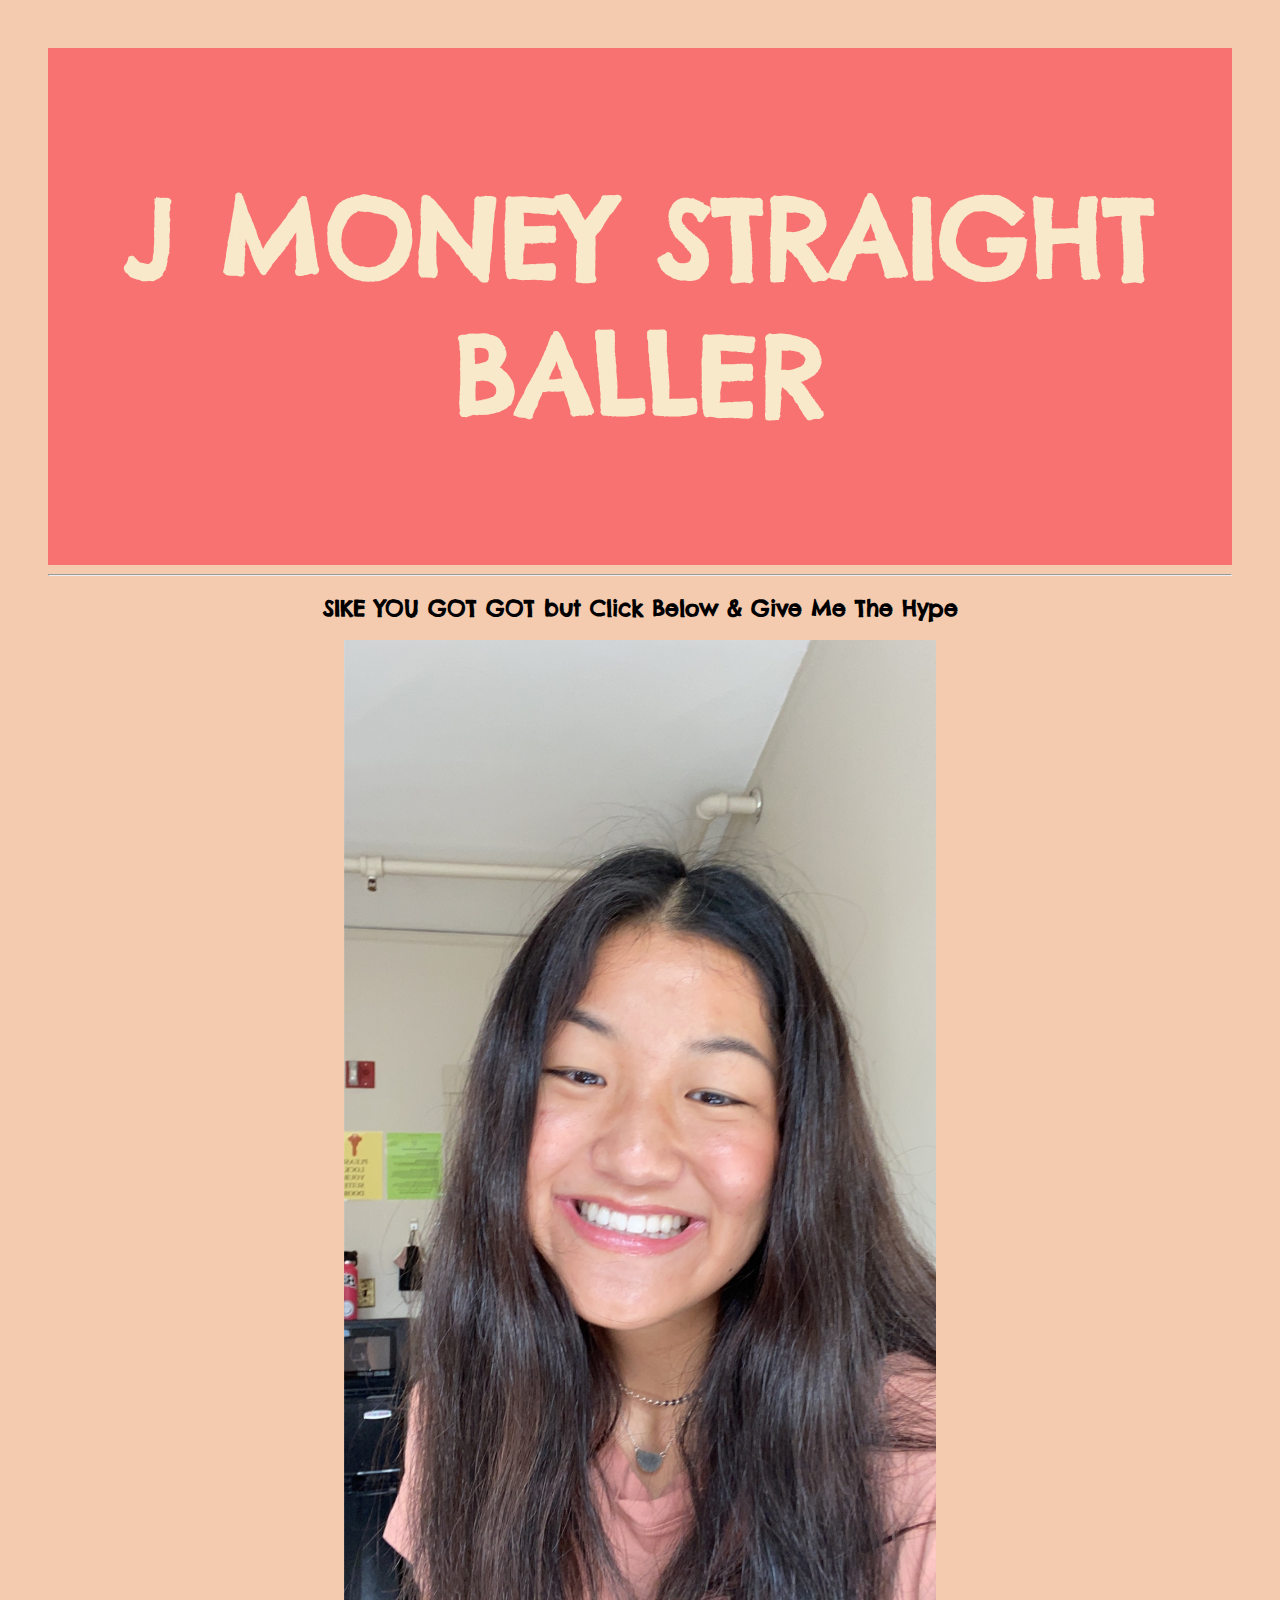
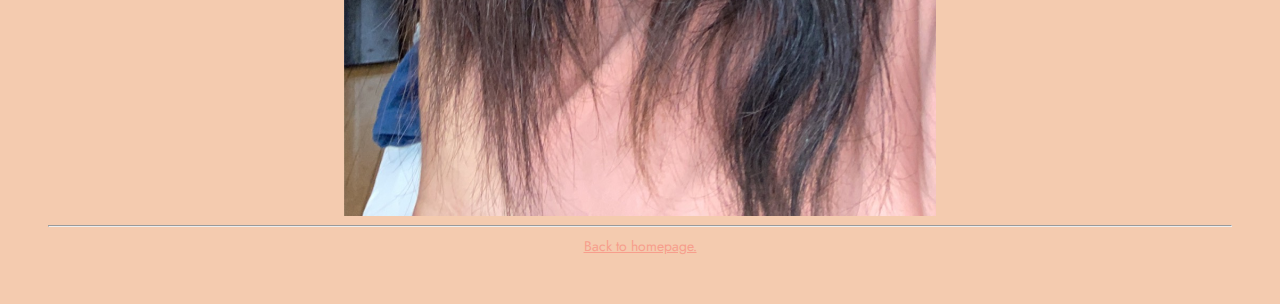
<file: joanna.html>
<!DOCTYPE html>

<html lang="en">
    <head>
        <meta charset="utf-8">
        <meta name="viewport" content="width=device-width, initial-scale=1, shrink-to-fit=no">

        <link rel="stylesheet" href="https://cdn.jsdelivr.net/npm/bootstrap@4.5.3/dist/css/bootstrap.min.css" integrity="sha384-TX8t27EcRE3e/ihU7zmQxVncDAy5uIKz4rEkgIXeMed4M0jlfIDPvg6uqKI2xXr2" crossorigin="anonymous">
        <script src="https://code.jquery.com/jquery-3.5.1.slim.min.js" integrity="sha384-DfXdz2htPH0lsSSs5nCTpuj/zy4C+OGpamoFVy38MVBnE+IbbVYUew+OrCXaRkfj" crossorigin="anonymous"></script>
        <script src="https://cdn.jsdelivr.net/npm/bootstrap@4.5.3/dist/js/bootstrap.bundle.min.js" integrity="sha384-ho+j7jyWK8fNQe+A12Hb8AhRq26LrZ/JpcUGGOn+Y7RsweNrtN/tE3MoK7ZeZDyx" crossorigin="anonymous"></script>
        <link href="styles.css" rel="stylesheet">

        <!-- Linked google fonts -->
        <link href='https://fonts.googleapis.com/css?family=Chelsea%20Market' rel='stylesheet'>
        <link href='https://fonts.googleapis.com/css?family=Jost' rel='stylesheet'>


    <title>Joanna Bai</title>

    </head>

    <body>
        <div class='bigboyheader centered'>
            <h1>J MONEY STRAIGHT BALLER</h1>
        </div>

        <hr>

        <div>
        <!-- Classic Clickbait gets you every time... Photo links to my TikTok account... You know what to do-->
        <h2 class='section centered'>SIKE YOU GOT GOT but Click Below & Give Me The Hype</h2>

        <a href='https://www.tiktok.com/@whatsurdeltaybro?lang=en'>
        <img src='joanna.jpg' alt='Selfie of Joanna' class='center'>
        </a>
        </div>

        <hr>


    <footer>
        <a href='index.html'>
            Back to homepage.
        </a>
    </footer>
    </body>

</html>
</file>
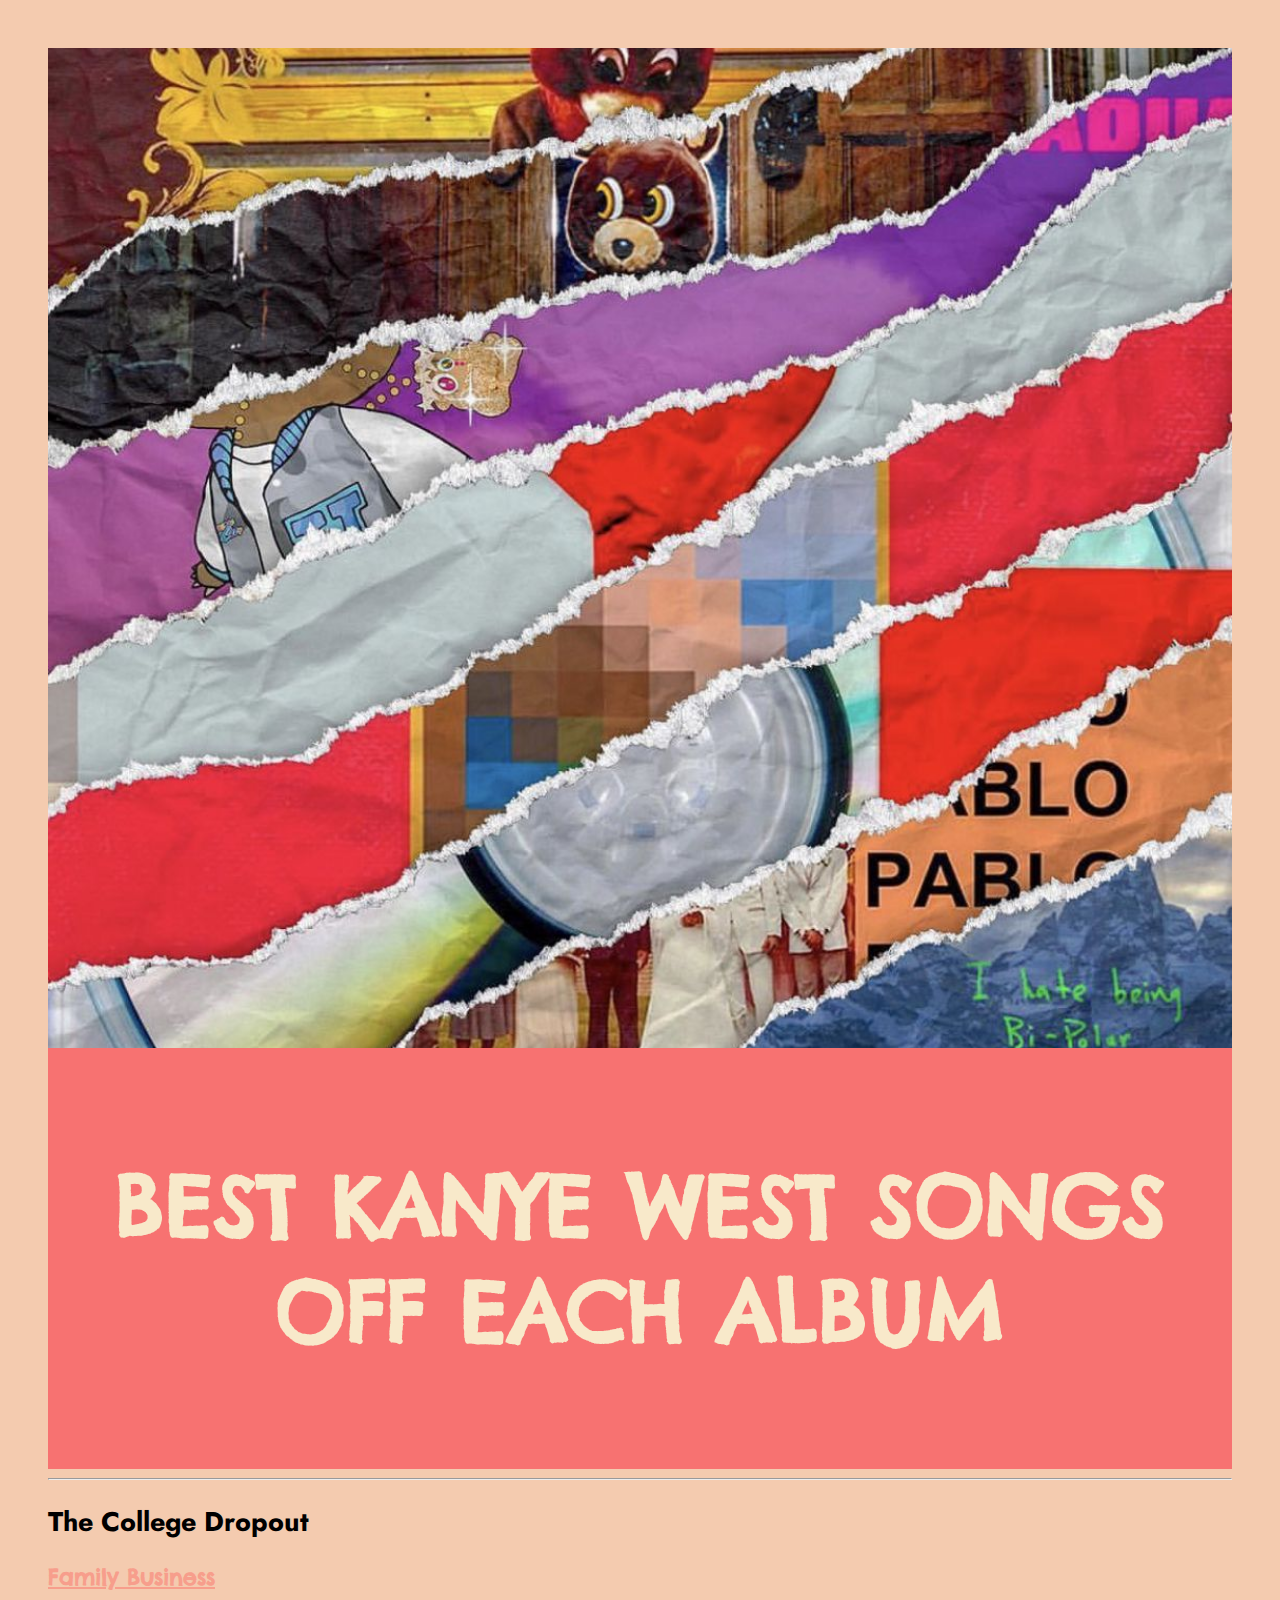
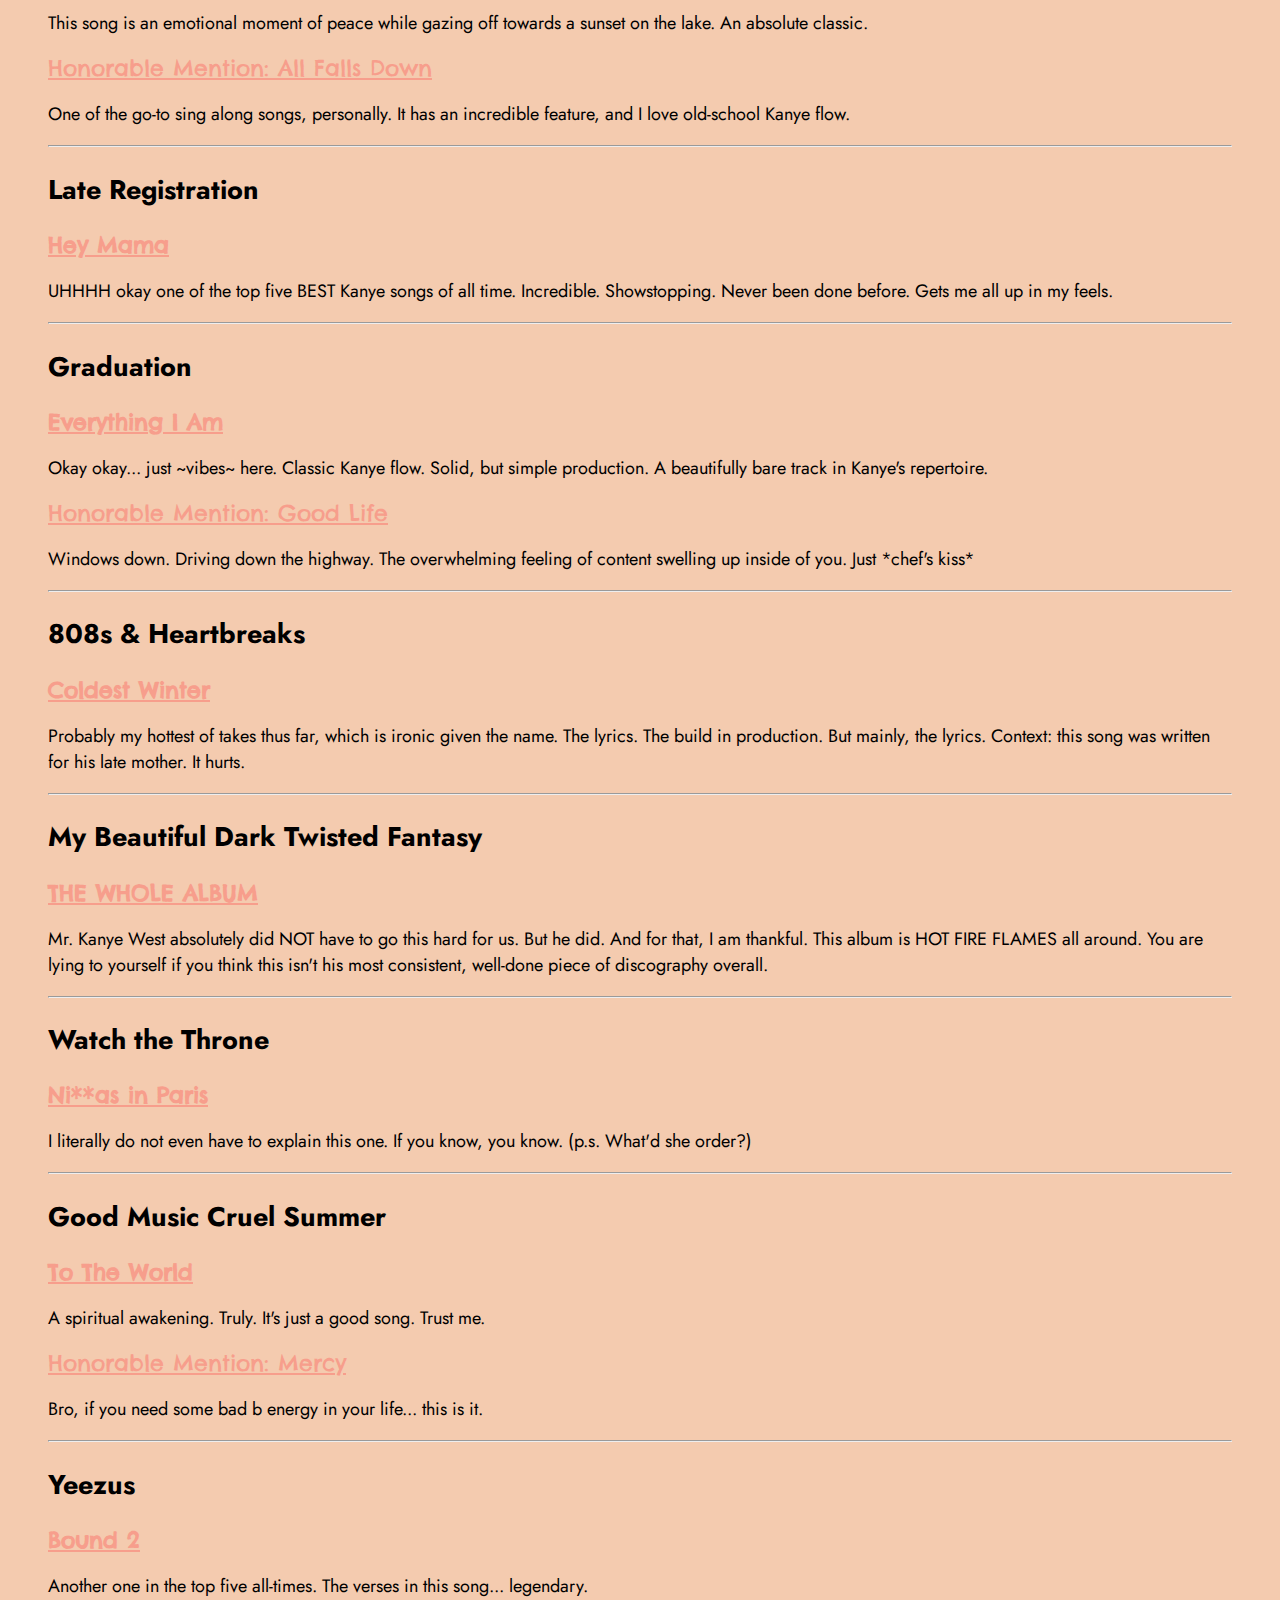
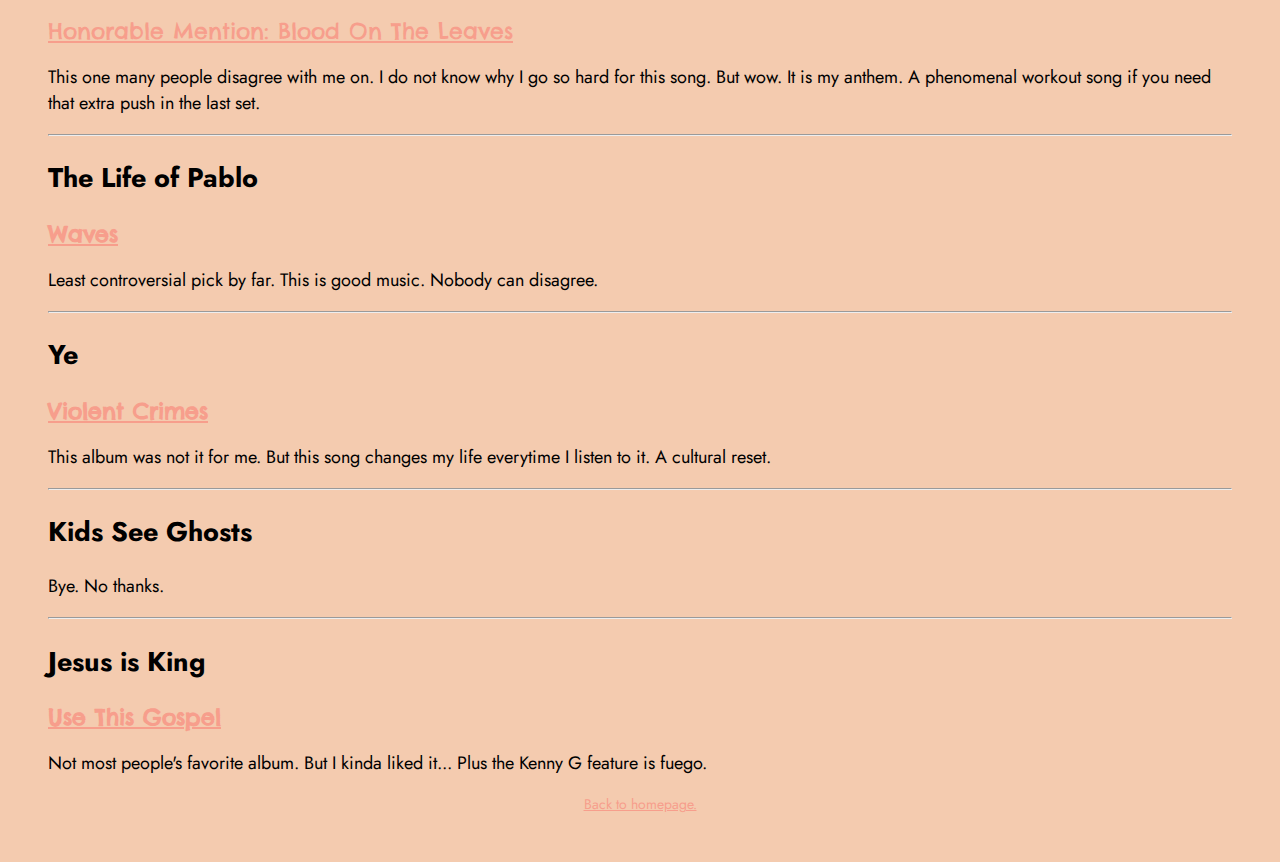
<file: kanye.html>
<!DOCTYPE html>

<html lang="en">
    <head>
        <meta charset="utf-8">
        <meta name="viewport" content="width=device-width, initial-scale=1, shrink-to-fit=no">

        <link rel="stylesheet" href="https://cdn.jsdelivr.net/npm/bootstrap@4.5.3/dist/css/bootstrap.min.css" integrity="sha384-TX8t27EcRE3e/ihU7zmQxVncDAy5uIKz4rEkgIXeMed4M0jlfIDPvg6uqKI2xXr2" crossorigin="anonymous">
        <script src="https://code.jquery.com/jquery-3.5.1.slim.min.js" integrity="sha384-DfXdz2htPH0lsSSs5nCTpuj/zy4C+OGpamoFVy38MVBnE+IbbVYUew+OrCXaRkfj" crossorigin="anonymous"></script>
        <script src="https://cdn.jsdelivr.net/npm/bootstrap@4.5.3/dist/js/bootstrap.bundle.min.js" integrity="sha384-ho+j7jyWK8fNQe+A12Hb8AhRq26LrZ/JpcUGGOn+Y7RsweNrtN/tE3MoK7ZeZDyx" crossorigin="anonymous"></script>
        <link href="styles.css" rel="stylesheet">

        <!-- Linked google fonts -->
        <link href='https://fonts.googleapis.com/css?family=Chelsea%20Market' rel='stylesheet'>
        <link href='https://fonts.googleapis.com/css?family=Jost' rel='stylesheet'>

        <title>MR WEST</title>


        <script>
            // Creates an alert to notify of uh hot takes... created a tracker variable to only alert the user one time
            document.addEventListener('DOMContentLoaded', function() {
                let warning = document.querySelector('.bigboyheader');
                let tracker = false;
                warning.addEventListener('mouseover', function() {
                    if (tracker == false) {
                        alert('Warning! Hot takes ahead...');
                        tracker = true;
                    }
                });

            });
        </script>

    </head>

    <body>

    <!--Gives my top Kanye songs on every album plus an explanation, and the title links to spotify and plays the song-->
    <div class="kanyeParallax"></div>

    <div class='bigboyheader centered'>
    <h1 style='font-size: 84px' >BEST KANYE WEST SONGS OFF EACH ALBUM</h1>
    </div>

    <hr>

    <h2>The College Dropout</h2>
    <a href='https://open.spotify.com/track/5DBmXF7QO43Cuy9yqva116?si=4weQ-TYtT8C5vO1giuzfuA' class='bold section'>Family Business</a>
    <p>This song is an emotional moment of peace while gazing off towards a sunset on the lake. An absolute classic.</p>

    <a href='https://open.spotify.com/track/5SkRLpaGtvYPhw02vZhQQ9?si=jE90--9qRV6jIhn6yu4Dwg' class='section'>Honorable Mention: All Falls Down</a>
    <p>One of the go-to sing along songs, personally. It has an incredible feature, and I love old-school Kanye flow.</p>

    <hr>
    <h2>Late Registration</h2>
    <a href='https://open.spotify.com/track/46OFHBw45fNi7QNjSetITR?si=bAga0y9ZTreqbunRXJOlWg' class='bold section'>Hey Mama</a>
    <p>UHHHH okay one of the top five BEST Kanye songs of all time. Incredible. Showstopping. Never been done before. Gets me all up in my feels.</p>

    <hr>
    <h2>Graduation</h2>
    <a href='https://open.spotify.com/track/2T8bL4YC49Ska1yl74qcS0?si=8_Y1K9uxSPiubjeI1-DmRA' class='bold section'>Everything I Am</a>
    <p>Okay okay... just ~vibes~ here. Classic Kanye flow. Solid, but simple production. A beautifully bare track in Kanye's repertoire.</p>

    <a href='https://open.spotify.com/track/14blxrgE0VWAgv5aF2wWmx?si=Z5uOU-GRSG-aAnv_WdHJhw' class='section'>Honorable Mention: Good Life</a>
    <p>Windows down. Driving down the highway. The overwhelming feeling of content swelling up inside of you. Just *chef's kiss*</p>

    <hr>
    <h2>808s & Heartbreaks</h2>
    <a href='https://open.spotify.com/track/2RRFTLIglxHgAYQzsSLI4Y?si=XqoRiMrkQvusmpdDs9e9cg' class='bold section'>Coldest Winter</a>
    <p>Probably my hottest of takes thus far, which is ironic given the name. The lyrics. The build in production. But mainly, the lyrics. Context: this song was written for his late mother. It hurts.</p>

    <hr>
    <h2>My Beautiful Dark Twisted Fantasy</h2>
    <a href='https://open.spotify.com/album/20r762YmB5HeofjMCiPMLv?si=9LnrzSc0Shypvl2qNvzUYA' class='bold section'>THE WHOLE ALBUM</a>
    <p>Mr. Kanye West absolutely did NOT have to go this hard for us. But he did. And for that, I am thankful. This album is HOT FIRE FLAMES all around. You are lying to yourself if you think this isn't his most consistent, well-done piece of discography overall.</p>

    <hr>
    <h2>Watch the Throne</h2>
    <a href='https://open.spotify.com/track/7fQmDkqrrj13kxv4Vle3AM?si=629kiGydQtG0-OGGuqpbYQ' class='bold section'>Ni**as in Paris</a>
    <p>I literally do not even have to explain this one. If you know, you know. (p.s. What'd she order?)</p>

    <hr>
    <h2>Good Music Cruel Summer</h2>
    <a href='https://open.spotify.com/track/6TPTfc7wJIT2jh5Aa8VuGz?si=Wp4c4IoKS_Oi_lskPk5Exw' class='bold section'>To The World</a>
    <p>A spiritual awakening. Truly. It's just a good song. Trust me.</p>

    <a href='https://open.spotify.com/track/0nh1o1936u4X7MaatN56j8?si=clYye9j7SZGAdWr-CiSXLw' class='section'>Honorable Mention: Mercy</a>
    <p>Bro, if you need some bad b energy in your life... this is it.</p>

    <hr>
    <h2>Yeezus</h2>
    <a href='https://open.spotify.com/track/3sNVsP50132BTNlImLx70i?si=dbHzx10kQfKKqtO7C1UGVw' class='bold section'>Bound 2</a>
    <p>Another one in the top five all-times. The verses in this song... legendary.</p>

    <a href='https://open.spotify.com/track/42GcjriRK6srwHkfbkBqVl?si=2oi6wpALRUW7azo-fzjfvQ' class='section'>Honorable Mention: Blood On The Leaves</a>
    <p>This one many people disagree with me on. I do not know why I go so hard for this song. But wow. It is my anthem. A phenomenal workout song if you need that extra push in the last set.</p>

    <hr>
    <h2>The Life of Pablo</h2>
    <a href='https://open.spotify.com/track/3nAq2hCr1oWsIU54tS98pL?si=eZRM1hJ_R82qHzW3FSkn8Q' class='bold section'>Waves</a>
    <p>Least controversial pick by far. This is good music. Nobody can disagree.</p>

    <hr>
    <h2>Ye</h2>
    <a href='https://open.spotify.com/track/3s7MCdXyWmwjdcWh7GWXas?si=pSVvSpb1Qd27trvTRxHGIg' class='bold section'>Violent Crimes</a>
    <p>This album was not it for me. But this song changes my life everytime I listen to it. A cultural reset.</p>

    <hr>
    <h2>Kids See Ghosts</h2>
    <p>Bye. No thanks.</p>

    <hr>
    <h2>Jesus is King</h2>
    <a href='https://open.spotify.com/track/0oPOuDmmkVp3h6puekhs6P?si=BXzRIc0DQYaO8YbQX6O52w' class='bold section'>Use This Gospel</a>
    <p>Not most people's favorite album. But I kinda liked it... Plus the Kenny G feature is fuego.</p>


    <footer>
        <a href='index.html'>
            Back to homepage.
        </a>
    </footer>
    </body>

</html>
</file>
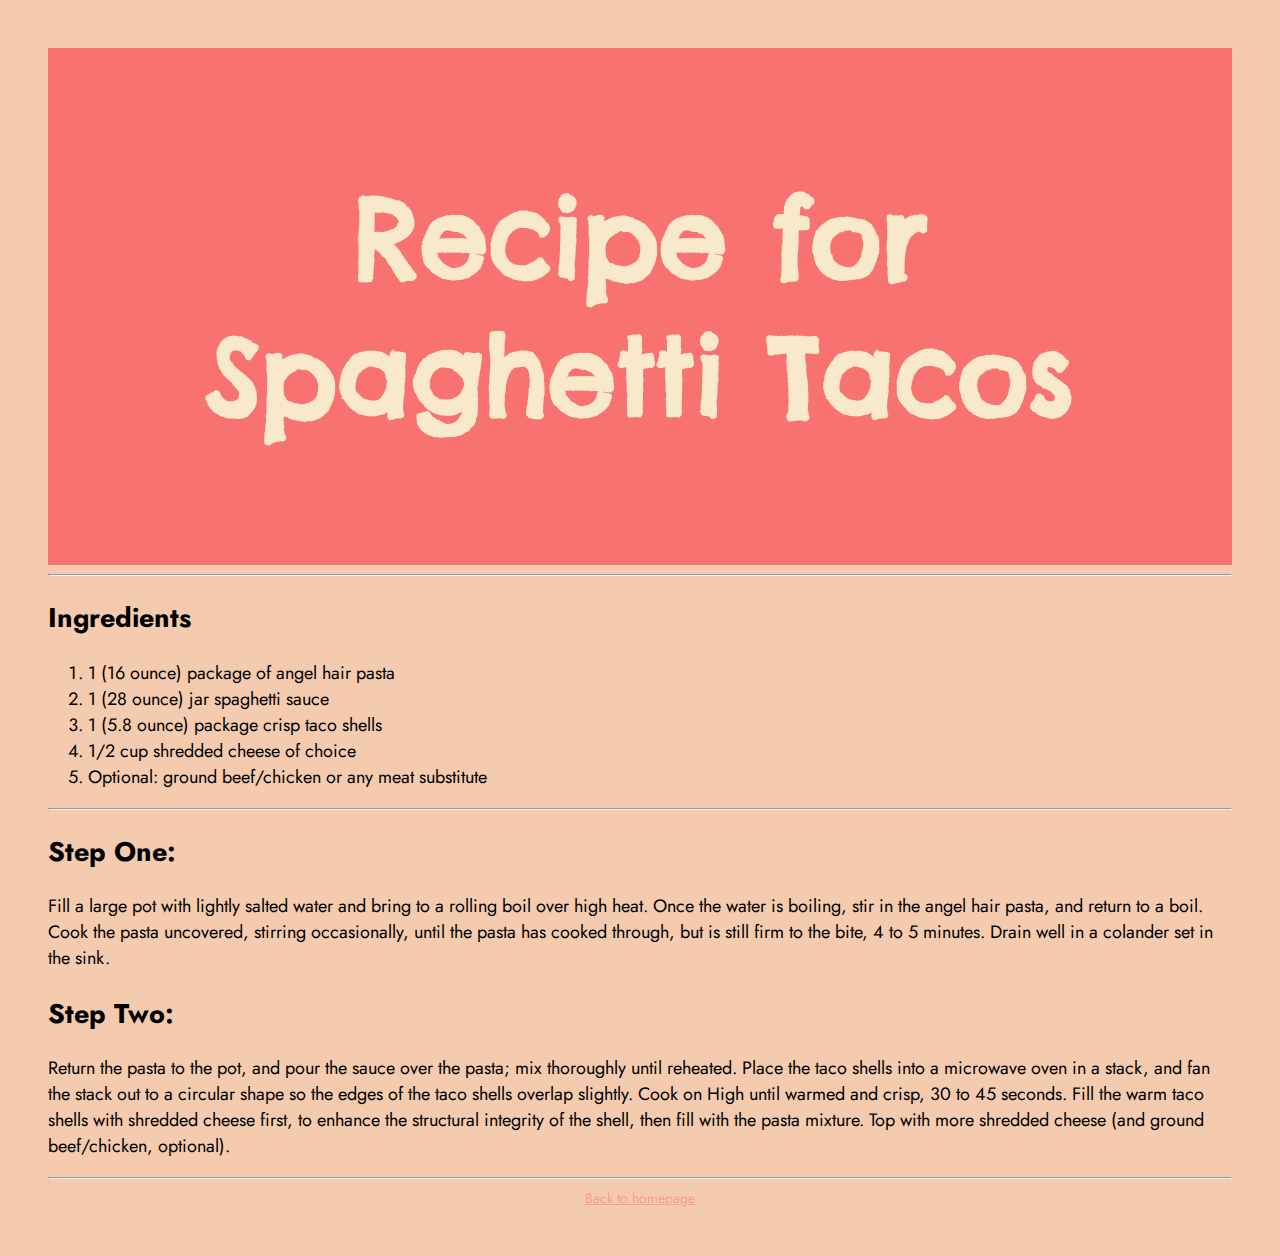
<file: recipe.html>
<!DOCTYPE html>

<html lang="en">
    <head>
        <meta charset="utf-8">
        <meta name="viewport" content="width=device-width, initial-scale=1, shrink-to-fit=no">

        <link rel="stylesheet" href="https://cdn.jsdelivr.net/npm/bootstrap@4.5.3/dist/css/bootstrap.min.css" integrity="sha384-TX8t27EcRE3e/ihU7zmQxVncDAy5uIKz4rEkgIXeMed4M0jlfIDPvg6uqKI2xXr2" crossorigin="anonymous">
        <script src="https://code.jquery.com/jquery-3.5.1.slim.min.js" integrity="sha384-DfXdz2htPH0lsSSs5nCTpuj/zy4C+OGpamoFVy38MVBnE+IbbVYUew+OrCXaRkfj" crossorigin="anonymous"></script>
        <script src="https://cdn.jsdelivr.net/npm/bootstrap@4.5.3/dist/js/bootstrap.bundle.min.js" integrity="sha384-ho+j7jyWK8fNQe+A12Hb8AhRq26LrZ/JpcUGGOn+Y7RsweNrtN/tE3MoK7ZeZDyx" crossorigin="anonymous"></script>
        <link href="styles.css" rel="stylesheet">

        <!-- Linked google fonts -->
        <link href='https://fonts.googleapis.com/css?family=Chelsea%20Market' rel='stylesheet'>
        <link href='https://fonts.googleapis.com/css?family=Jost' rel='stylesheet'>

        <title>SPAGHETTI TACOS</title>

    </head>

    <body>
        <div class='bigboyheader centered'>
            <h1>Recipe for Spaghetti Tacos</h1>
        </div>
        <hr>
        <!-- Recipe derived from this website: https://www.allrecipes.com/recipe/216053/spaghetti-tacos/ & modifications from my own experience -->
        <h2>Ingredients</h2>

        <ol>
            <li>1 (16 ounce) package of angel hair pasta</li>
            <li>1 (28 ounce) jar spaghetti sauce</li>
            <li>1 (5.8 ounce) package crisp taco shells</li>
            <li>1/2 cup shredded cheese of choice</li>
            <li>Optional: ground beef/chicken or any meat substitute</li>
        </ol>
        <hr>

        <h2>Step One:</h2>

        <p>Fill a large pot with lightly salted water and bring to a rolling boil over high heat. Once the water is boiling, stir in the angel hair pasta, and return to a boil. Cook the pasta uncovered, stirring occasionally, until the pasta has cooked through, but is still firm to the bite, 4 to 5 minutes. Drain well in a colander set in the sink.</p>

        <h2>Step Two:</h2>

        <p>Return the pasta to the pot, and pour the sauce over the pasta; mix thoroughly until reheated. Place the taco shells into a microwave oven in a stack, and fan the stack out to a circular shape so the edges of the taco shells overlap slightly. Cook on High until warmed and crisp, 30 to 45 seconds. Fill the warm taco shells with shredded cheese first, to enhance the structural integrity of the shell, then fill with the pasta mixture. Top with more shredded cheese (and ground beef/chicken, optional).</p>

        <hr>

    <footer>
        <a href='index.html'>
            Back to homepage
        </a>
    </footer>
    </body>

</html>
</file>
<file: styles.css>
body {
    background-color: #F4CBAF;
    font-family: "Jost";
    font-size: 18px;
    margin: 2rem;
    padding: 1rem;
    text-align: left;
}

/* Taken from https://www.w3schools.com/howto/howto_css_parallax.asp */
.parallax {
  background-image: url('orchard.jpg');

  height: 750px;

  /* Create the parallax scrolling effect */
  background-attachment: fixed;
  background-position: center;
  background-repeat: no-repeat;
  background-size: cover;
}

@media only screen and (max-device-width: 1366px) {
  .parallax {
    background-attachment: scroll;
  }
}

.kanyeParallax {
  background-image: url('albums1.jpg');

  height: 1000px;

  /* Create the parallax scrolling effect */
  background-attachment: fixed;
  background-position: center;
  background-repeat: no-repeat;
  background-size: cover;
}

@media only screen and (max-device-width: 1366px) {
  .kanyeParallax {
    background-attachment: scroll;
  }
}

.bigboyheader {
    background-color: #F77271;
    color: #F8E9CA;
    padding: 3rem;
}

h1 {
    font-family: "Chelsea Market";
    font-size: 108px;
}

.section {
    font-family: "Chelsea Market";
    font-size: 22px;
}

button {
    background-color: #F79E8C;
}

footer {
    font-family: "Jost";
    font-size: 14px;
    text-align: center;
}

.bold {
    font-weight: bold;
}

/* Help from https://www.w3schools.com/howto/howto_css_image_center.asp */
.center {
  display: block;
  margin-left: auto;
  margin-right: auto;
  width: 50%;
}

.centered {
    text-align: center;
}

a:link{
    color: #F79E8C;
}

a:visited {
    color: #F77271;
}
</file>
